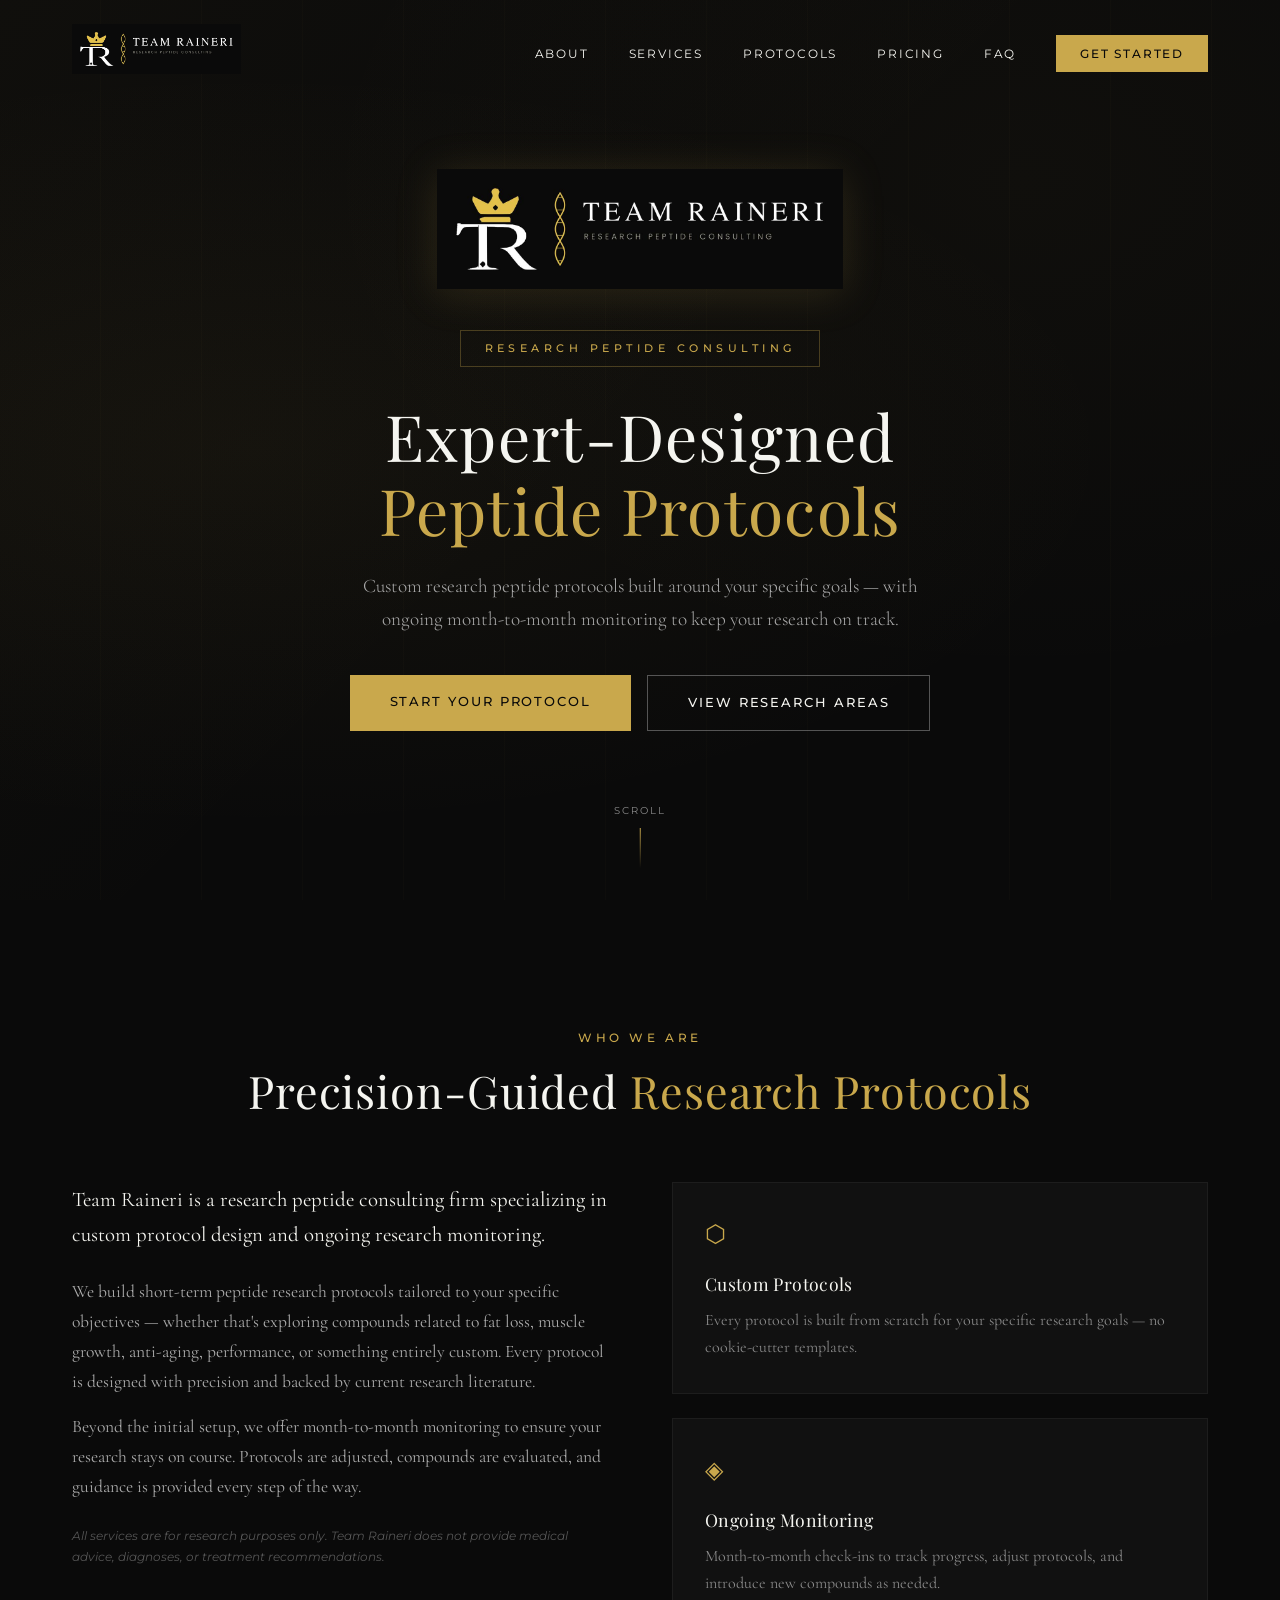
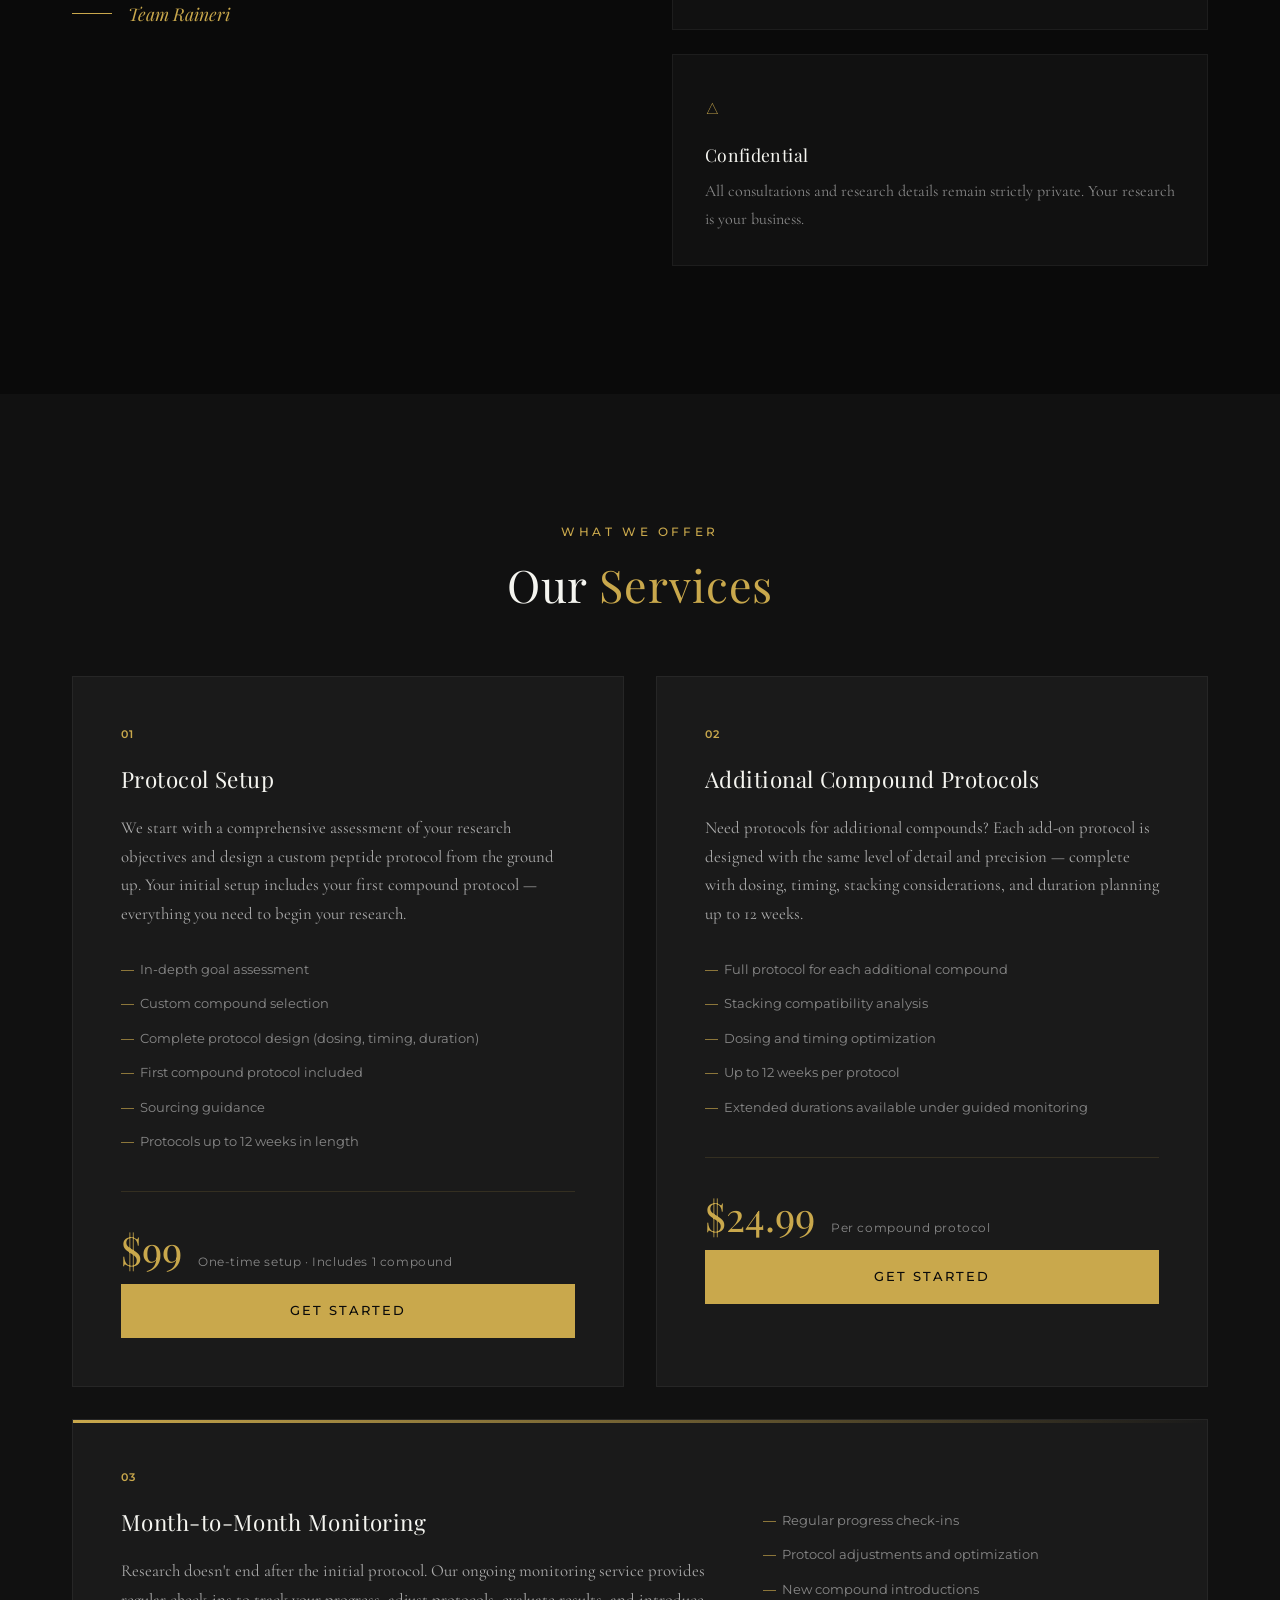
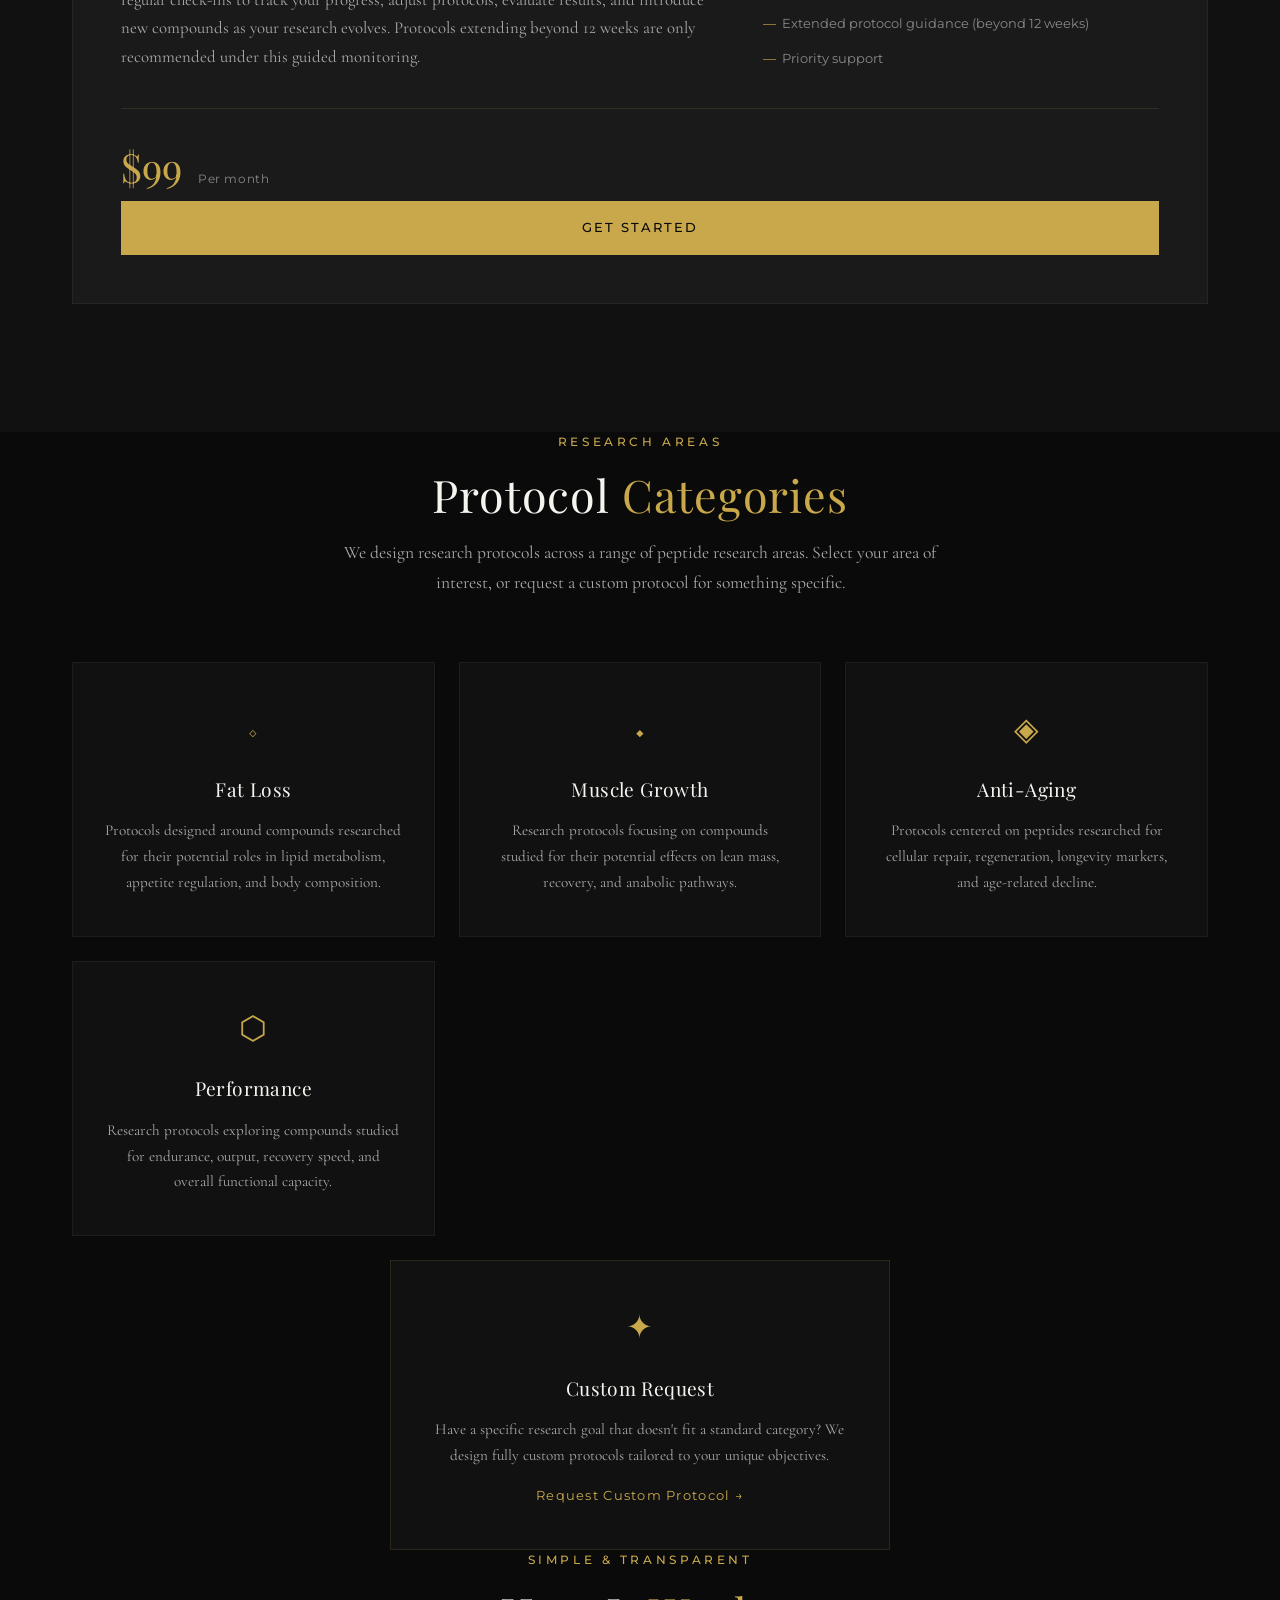
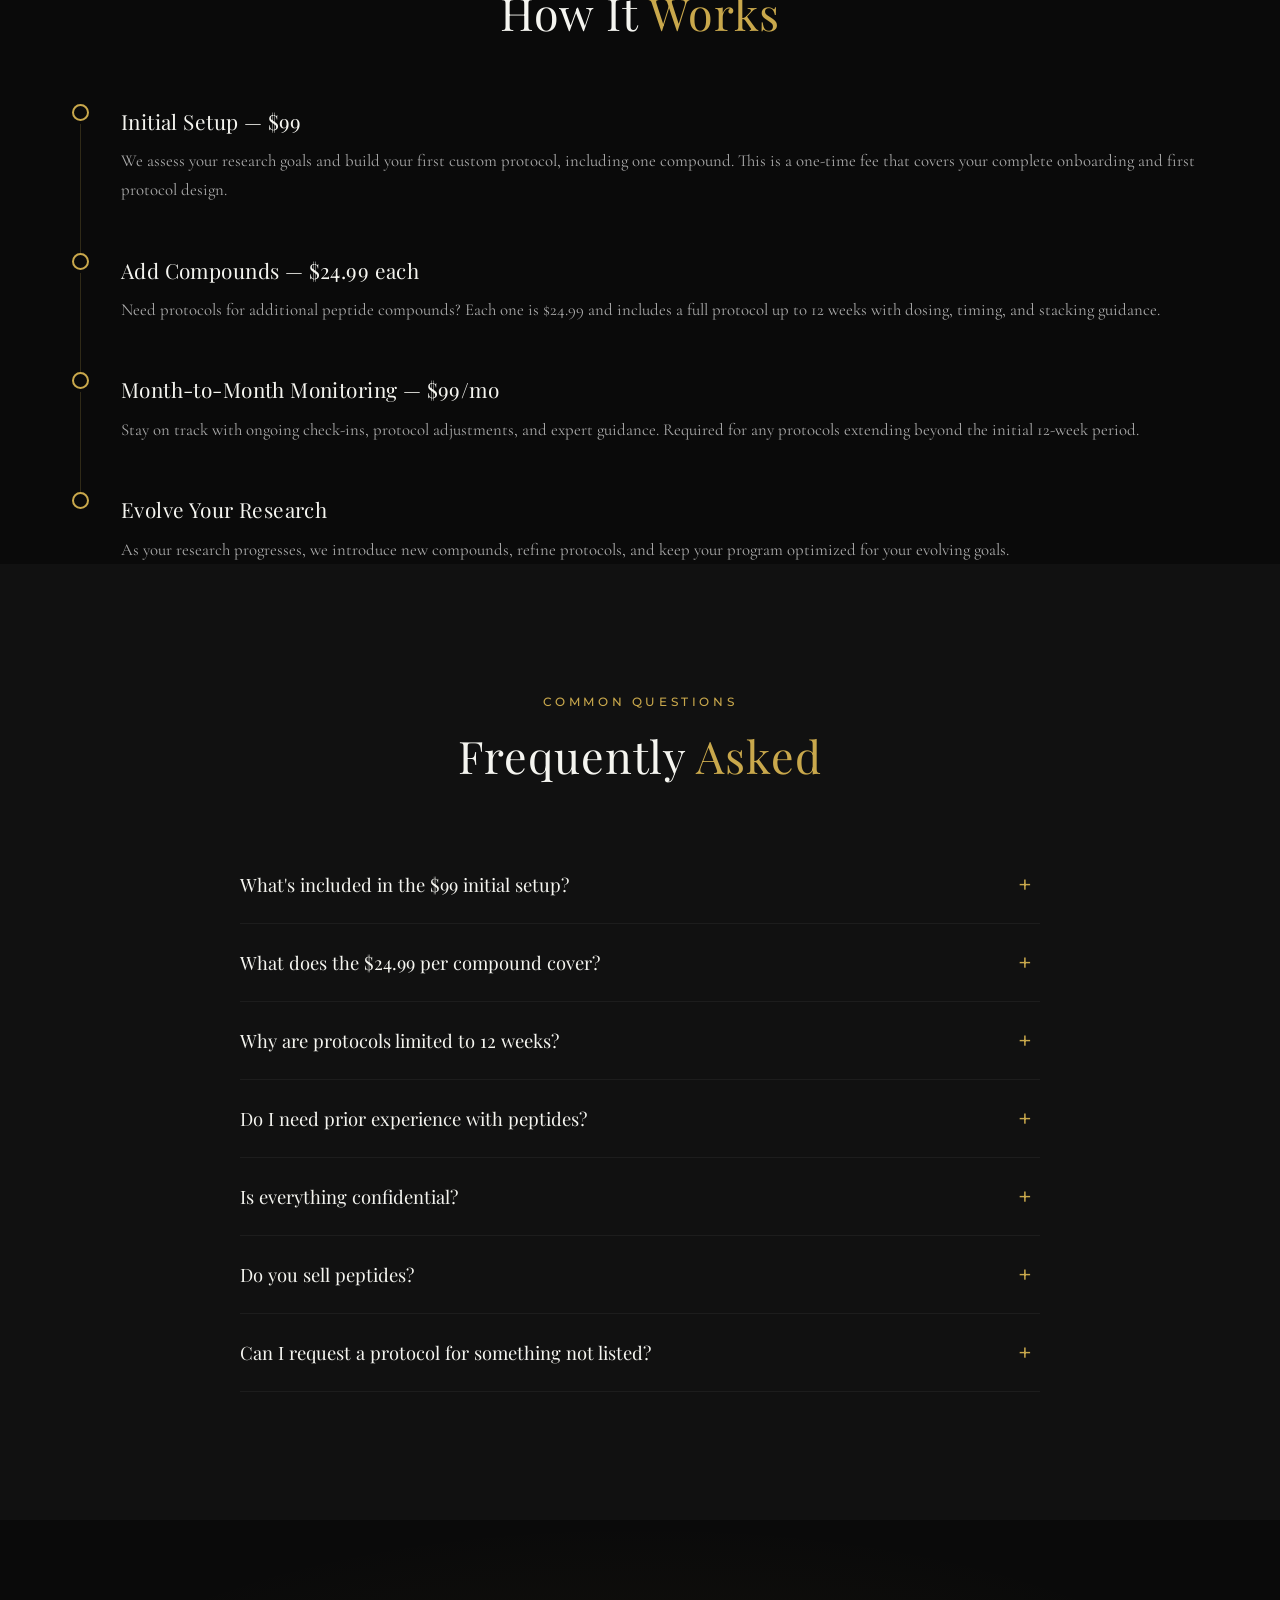
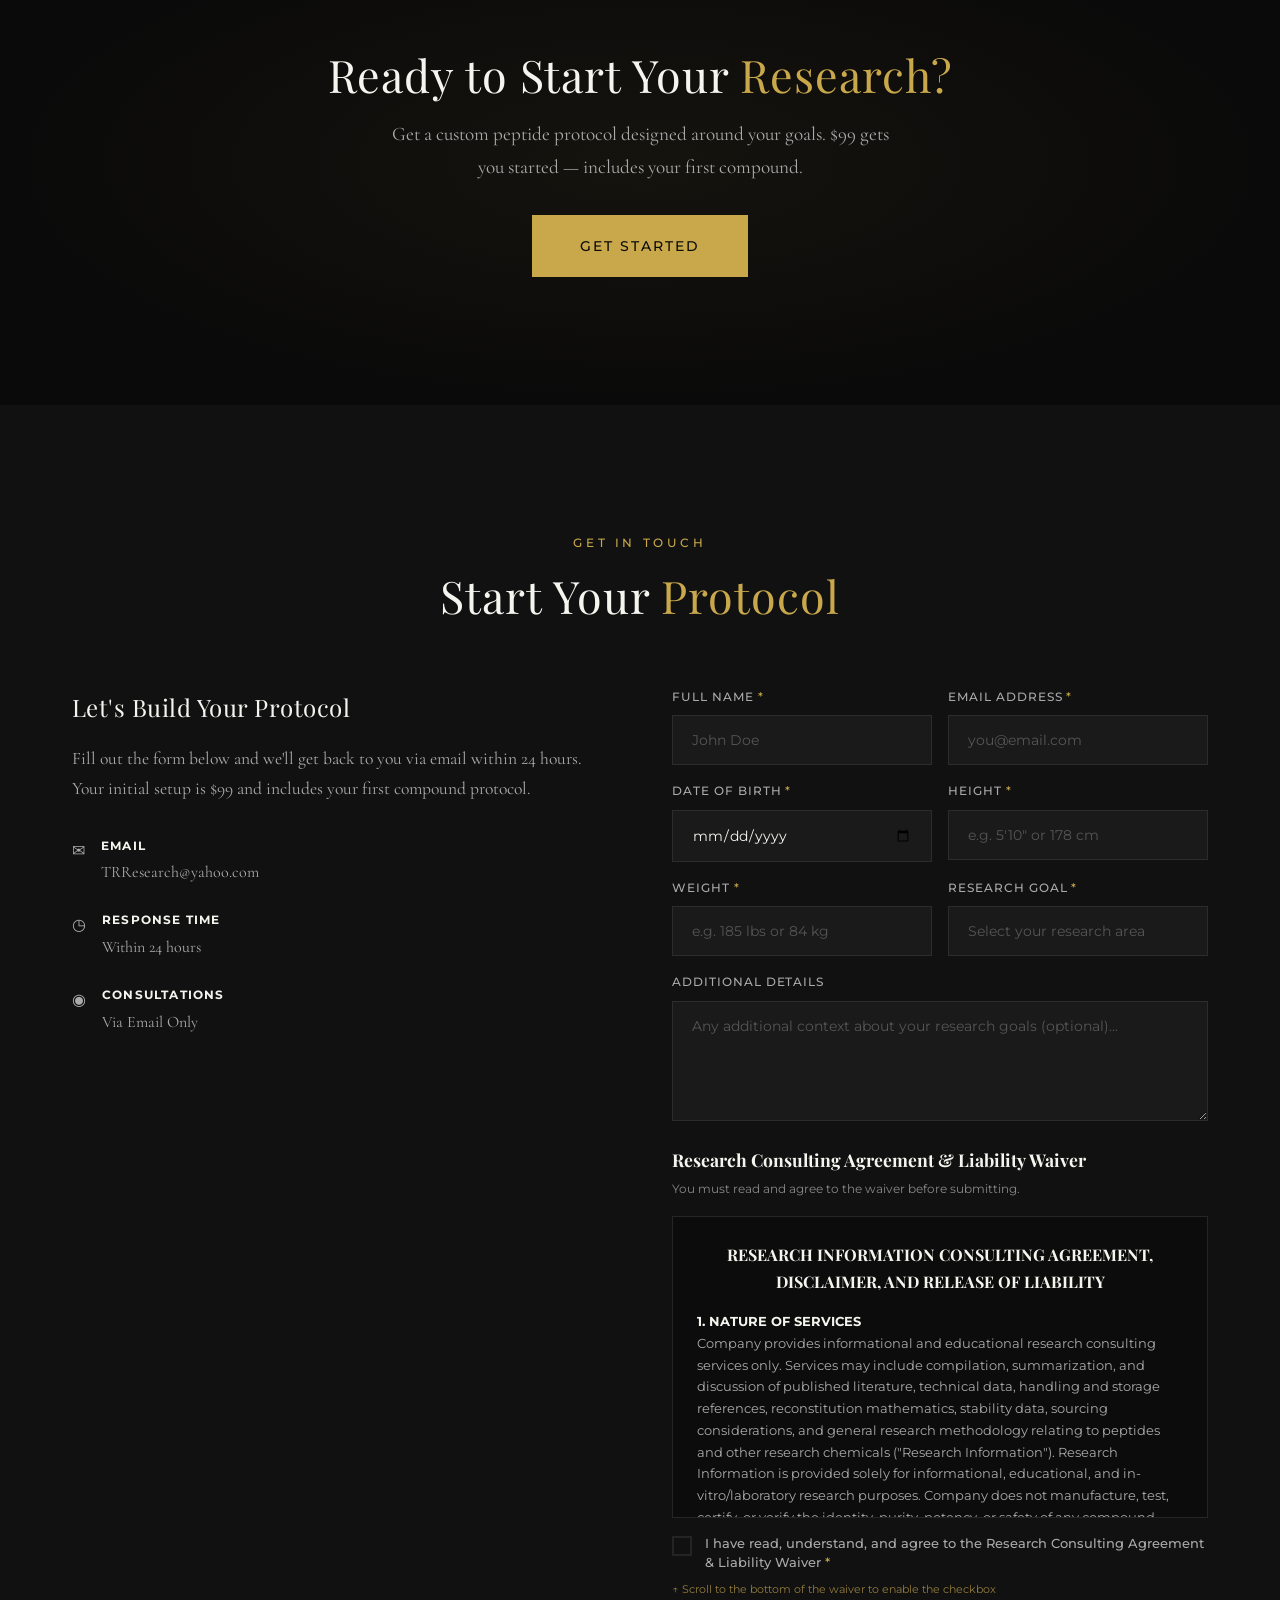
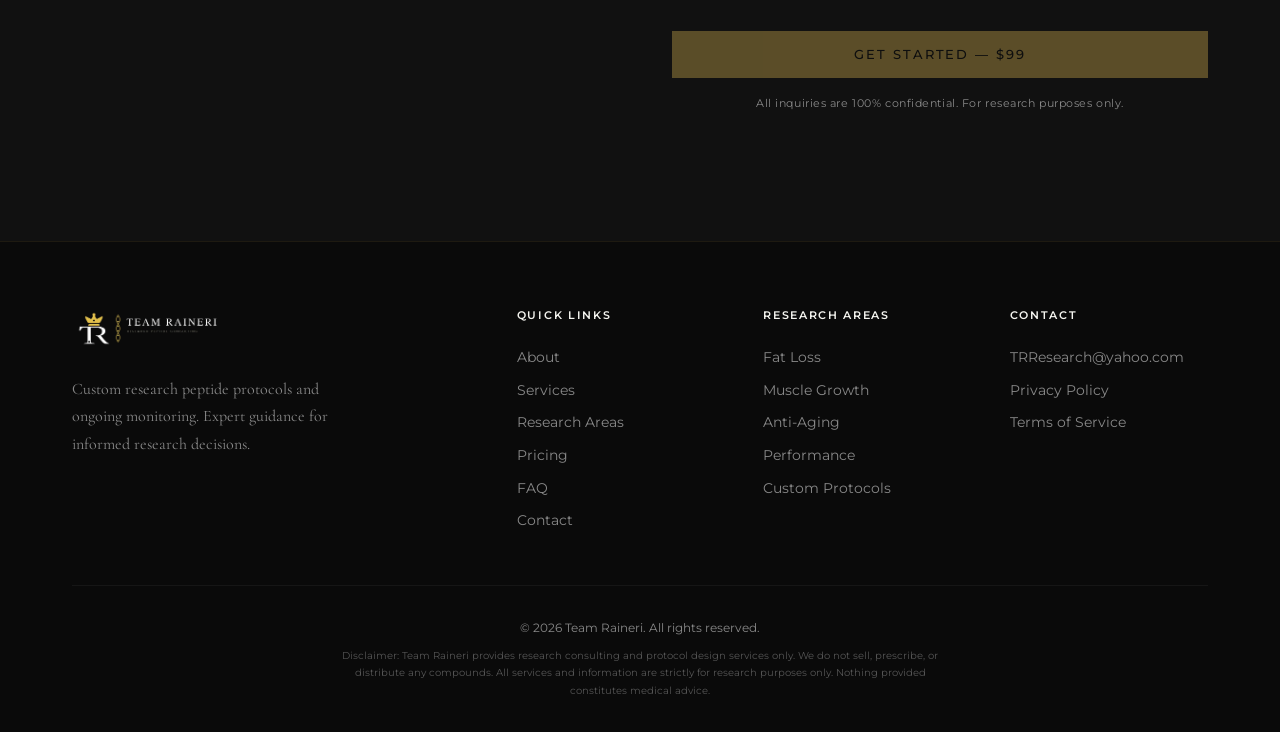
<file: index.html>
<!DOCTYPE html>
<html lang="en">
<head>
  <meta charset="UTF-8">
  <meta name="viewport" content="width=device-width, initial-scale=1.0">
  <title>Team Raineri | Research Peptide Consulting</title>
  <link rel="preconnect" href="https://fonts.googleapis.com">
  <link href="https://fonts.googleapis.com/css2?family=Playfair+Display:wght@400;500;600;700&family=Cormorant+Garamond:wght@300;400;500;600&family=Montserrat:wght@300;400;500;600&display=swap" rel="stylesheet">
  <link rel="stylesheet" href="style.css?v=7">
</head>
<body>
  <!-- Navigation -->
  <nav class="navbar" id="navbar">
    <div class="nav-container">
      <a href="#hero" class="nav-logo">
        <img src="img/logo.jpg" alt="Team Raineri Logo">
      </a>
      <button class="nav-toggle" id="navToggle" aria-label="Toggle menu">
        <span></span><span></span><span></span>
      </button>
      <ul class="nav-links" id="navLinks">
        <li><a href="#about">About</a></li>
        <li><a href="#services">Services</a></li>
        <li><a href="#protocols">Protocols</a></li>
        <li><a href="#pricing">Pricing</a></li>
        <li><a href="#faq">FAQ</a></li>
        <li><a href="#contact" class="nav-cta">Get Started</a></li>
      </ul>
    </div>
  </nav>

  <!-- Hero -->
  <section class="hero" id="hero">
    <div class="hero-overlay"></div>
    <div class="hero-content">
      <img src="img/logo.jpg" alt="Team Raineri" class="hero-logo">
      <div class="hero-badge">Research Peptide Consulting</div>
      <h1>Expert-Designed<br><span class="gold-text">Peptide Protocols</span></h1>
      <p class="hero-sub">Custom research peptide protocols built around your specific goals — with ongoing month-to-month monitoring to keep your research on track.</p>
      <div class="hero-buttons">
        <a href="#contact" class="btn btn-gold">Start Your Protocol</a>
        <a href="#protocols" class="btn btn-outline">View Research Areas</a>
      </div>
    </div>
    <div class="scroll-indicator">
      <span>Scroll</span>
      <div class="scroll-line"></div>
    </div>
  </section>

  <!-- About -->
  <section class="about" id="about">
    <div class="container">
      <div class="section-header">
        <span class="section-tag">Who We Are</span>
        <h2>Precision-Guided <span class="gold-text">Research Protocols</span></h2>
      </div>
      <div class="about-grid">
        <div class="about-text">
          <p class="lead">Team Raineri is a research peptide consulting firm specializing in custom protocol design and ongoing research monitoring.</p>
          <p>We build short-term peptide research protocols tailored to your specific objectives — whether that's exploring compounds related to fat loss, muscle growth, anti-aging, performance, or something entirely custom. Every protocol is designed with precision and backed by current research literature.</p>
          <p>Beyond the initial setup, we offer month-to-month monitoring to ensure your research stays on course. Protocols are adjusted, compounds are evaluated, and guidance is provided every step of the way.</p>
          <p class="disclaimer-inline">All services are for research purposes only. Team Raineri does not provide medical advice, diagnoses, or treatment recommendations.</p>
          <div class="about-signature">
            <div class="signature-line"></div>
            <span>Team Raineri</span>
          </div>
        </div>
        <div class="about-features">
          <div class="feature-card">
            <div class="feature-icon">⬡</div>
            <h3>Custom Protocols</h3>
            <p>Every protocol is built from scratch for your specific research goals — no cookie-cutter templates.</p>
          </div>
          <div class="feature-card">
            <div class="feature-icon">◈</div>
            <h3>Ongoing Monitoring</h3>
            <p>Month-to-month check-ins to track progress, adjust protocols, and introduce new compounds as needed.</p>
          </div>
          <div class="feature-card">
            <div class="feature-icon">△</div>
            <h3>Confidential</h3>
            <p>All consultations and research details remain strictly private. Your research is your business.</p>
          </div>
        </div>
      </div>
    </div>
  </section>

  <!-- Services -->
  <section class="services" id="services">
    <div class="container">
      <div class="section-header">
        <span class="section-tag">What We Offer</span>
        <h2>Our <span class="gold-text">Services</span></h2>
      </div>
      <div class="services-two-col">
        <div class="service-card-large">
          <div class="service-number">01</div>
          <h3>Protocol Setup</h3>
          <p>We start with a comprehensive assessment of your research objectives and design a custom peptide protocol from the ground up. Your initial setup includes your first compound protocol — everything you need to begin your research.</p>
          <ul class="service-list">
            <li>In-depth goal assessment</li>
            <li>Custom compound selection</li>
            <li>Complete protocol design (dosing, timing, duration)</li>
            <li>First compound protocol included</li>
            <li>Sourcing guidance</li>
            <li>Protocols up to 12 weeks in length</li>
          </ul>
          <div class="service-price">
            <span class="price">$99</span>
            <span class="price-note">One-time setup · Includes 1 compound</span>
          </div>
          <a href="#contact" class="btn btn-gold btn-full">Get Started</a>
        </div>
        <div class="service-card-large">
          <div class="service-number">02</div>
          <h3>Additional Compound Protocols</h3>
          <p>Need protocols for additional compounds? Each add-on protocol is designed with the same level of detail and precision — complete with dosing, timing, stacking considerations, and duration planning up to 12 weeks.</p>
          <ul class="service-list">
            <li>Full protocol for each additional compound</li>
            <li>Stacking compatibility analysis</li>
            <li>Dosing and timing optimization</li>
            <li>Up to 12 weeks per protocol</li>
            <li>Extended durations available under guided monitoring</li>
          </ul>
          <div class="service-price">
            <span class="price">$24.99</span>
            <span class="price-note">Per compound protocol</span>
          </div>
          <a href="#contact" class="btn btn-gold btn-full">Get Started</a>
        </div>
      </div>
      <div class="services-monitoring">
        <div class="service-card-wide">
          <div class="service-number">03</div>
          <div class="service-wide-content">
            <div>
              <h3>Month-to-Month Monitoring</h3>
              <p>Research doesn't end after the initial protocol. Our ongoing monitoring service provides regular check-ins to track your progress, adjust protocols, evaluate results, and introduce new compounds as your research evolves. Protocols extending beyond 12 weeks are only recommended under this guided monitoring.</p>
            </div>
            <ul class="service-list">
              <li>Regular progress check-ins</li>
              <li>Protocol adjustments and optimization</li>
              <li>New compound introductions</li>
              <li>Extended protocol guidance (beyond 12 weeks)</li>
              <li>Priority support</li>
            </ul>
          </div>
          <div class="service-price">
            <span class="price">$99</span>
            <span class="price-note">Per month</span>
          </div>
          <a href="#contact" class="btn btn-gold btn-full">Get Started</a>
        </div>
      </div>
    </div>
  </section>

  <!-- Protocol Areas -->
  <section class="protocols" id="protocols">
    <div class="container">
      <div class="section-header">
        <span class="section-tag">Research Areas</span>
        <h2>Protocol <span class="gold-text">Categories</span></h2>
        <p class="section-sub">We design research protocols across a range of peptide research areas. Select your area of interest, or request a custom protocol for something specific.</p>
      </div>
      <div class="protocol-grid">
        <div class="protocol-card">
          <div class="protocol-icon">◇</div>
          <h3>Fat Loss</h3>
          <p>Protocols designed around compounds researched for their potential roles in lipid metabolism, appetite regulation, and body composition.</p>
        </div>
        <div class="protocol-card">
          <div class="protocol-icon">◆</div>
          <h3>Muscle Growth</h3>
          <p>Research protocols focusing on compounds studied for their potential effects on lean mass, recovery, and anabolic pathways.</p>
        </div>
        <div class="protocol-card">
          <div class="protocol-icon">◈</div>
          <h3>Anti-Aging</h3>
          <p>Protocols centered on peptides researched for cellular repair, regeneration, longevity markers, and age-related decline.</p>
        </div>
        <div class="protocol-card">
          <div class="protocol-icon">⬡</div>
          <h3>Performance</h3>
          <p>Research protocols exploring compounds studied for endurance, output, recovery speed, and overall functional capacity.</p>
        </div>
        <div class="protocol-card protocol-card-custom">
          <div class="protocol-icon">✦</div>
          <h3>Custom Request</h3>
          <p>Have a specific research goal that doesn't fit a standard category? We design fully custom protocols tailored to your unique objectives.</p>
          <a href="#contact" class="protocol-link">Request Custom Protocol →</a>
        </div>
      </div>
    </div>
  </section>

  <!-- Pricing -->
  <section class="pricing" id="pricing">
    <div class="container">
      <div class="section-header">
        <span class="section-tag">Simple & Transparent</span>
        <h2>How It <span class="gold-text">Works</span></h2>
      </div>
      <div class="pricing-steps">
        <div class="step">
          <div class="step-line"></div>
          <div class="step-dot"></div>
          <div class="step-content">
            <h3>Initial Setup — $99</h3>
            <p>We assess your research goals and build your first custom protocol, including one compound. This is a one-time fee that covers your complete onboarding and first protocol design.</p>
          </div>
        </div>
        <div class="step">
          <div class="step-line"></div>
          <div class="step-dot"></div>
          <div class="step-content">
            <h3>Add Compounds — $24.99 each</h3>
            <p>Need protocols for additional peptide compounds? Each one is $24.99 and includes a full protocol up to 12 weeks with dosing, timing, and stacking guidance.</p>
          </div>
        </div>
        <div class="step">
          <div class="step-line"></div>
          <div class="step-dot"></div>
          <div class="step-content">
            <h3>Month-to-Month Monitoring — $99/mo</h3>
            <p>Stay on track with ongoing check-ins, protocol adjustments, and expert guidance. Required for any protocols extending beyond the initial 12-week period.</p>
          </div>
        </div>
        <div class="step">
          <div class="step-line"></div>
          <div class="step-dot"></div>
          <div class="step-content">
            <h3>Evolve Your Research</h3>
            <p>As your research progresses, we introduce new compounds, refine protocols, and keep your program optimized for your evolving goals.</p>
          </div>
        </div>
      </div>
    </div>
  </section>

  <!-- FAQ -->
  <section class="faq" id="faq">
    <div class="container">
      <div class="section-header">
        <span class="section-tag">Common Questions</span>
        <h2>Frequently <span class="gold-text">Asked</span></h2>
      </div>
      <div class="faq-list">
        <div class="faq-item">
          <button class="faq-question">
            <span>What's included in the $99 initial setup?</span>
            <span class="faq-icon">+</span>
          </button>
          <div class="faq-answer">
            <p>The initial setup includes a full assessment of your research goals, a custom-designed protocol, and your first compound protocol (up to 12 weeks). Think of it as your complete research foundation — built from scratch for your specific objectives.</p>
          </div>
        </div>
        <div class="faq-item">
          <button class="faq-question">
            <span>What does the $24.99 per compound cover?</span>
            <span class="faq-icon">+</span>
          </button>
          <div class="faq-answer">
            <p>Each additional compound protocol includes a complete research plan — compound selection, dosing, timing, duration (up to 12 weeks), and stacking considerations with your existing protocols. It's a full protocol, not just a recommendation.</p>
          </div>
        </div>
        <div class="faq-item">
          <button class="faq-question">
            <span>Why are protocols limited to 12 weeks?</span>
            <span class="faq-icon">+</span>
          </button>
          <div class="faq-answer">
            <p>Twelve weeks is the standard research window we recommend for most compounds. Protocols extending beyond 12 weeks are available but only under our ongoing monitoring service to ensure proper guidance throughout the extended research period.</p>
          </div>
        </div>
        <div class="faq-item">
          <button class="faq-question">
            <span>Do I need prior experience with peptides?</span>
            <span class="faq-icon">+</span>
          </button>
          <div class="faq-answer">
            <p>Not at all. We work with researchers at every experience level. Your protocol is tailored to your current knowledge and goals — whether you're just starting out or looking to optimize an existing research program.</p>
          </div>
        </div>
        <div class="faq-item">
          <button class="faq-question">
            <span>Is everything confidential?</span>
            <span class="faq-icon">+</span>
          </button>
          <div class="faq-answer">
            <p>Absolutely. All consultations, protocols, and research details are 100% confidential. We do not share, store, or disclose any client information.</p>
          </div>
        </div>
        <div class="faq-item">
          <button class="faq-question">
            <span>Do you sell peptides?</span>
            <span class="faq-icon">+</span>
          </button>
          <div class="faq-answer">
            <p>No. Team Raineri is strictly a consulting and protocol design service. We do not sell, distribute, or handle any compounds. We can provide guidance on sourcing from reputable research suppliers.</p>
          </div>
        </div>
        <div class="faq-item">
          <button class="faq-question">
            <span>Can I request a protocol for something not listed?</span>
            <span class="faq-icon">+</span>
          </button>
          <div class="faq-answer">
            <p>Yes. In addition to our standard research areas (fat loss, muscle growth, anti-aging, performance), we design fully custom protocols for any research objective. Just reach out with your goals and we'll build something tailored to your needs.</p>
          </div>
        </div>
      </div>
    </div>
  </section>

  <!-- CTA -->
  <section class="cta-section">
    <div class="container">
      <div class="cta-content">
        <h2>Ready to Start Your <span class="gold-text">Research?</span></h2>
        <p>Get a custom peptide protocol designed around your goals. $99 gets you started — includes your first compound.</p>
        <a href="#contact" class="btn btn-gold btn-large">Get Started</a>
      </div>
    </div>
  </section>

  <!-- Contact -->
  <section class="contact" id="contact">
    <div class="container">
      <div class="section-header">
        <span class="section-tag">Get In Touch</span>
        <h2>Start Your <span class="gold-text">Protocol</span></h2>
      </div>
      <div class="contact-grid">
        <div class="contact-info">
          <h3>Let's Build Your Protocol</h3>
          <p>Fill out the form below and we'll get back to you via email within 24 hours. Your initial setup is $99 and includes your first compound protocol.</p>
          <div class="contact-details">
            <div class="contact-item">
              <span class="contact-icon">✉</span>
              <div>
                <strong>Email</strong>
                <a href="mailto:TRResearch@yahoo.com">TRResearch@yahoo.com</a>
              </div>
            </div>
            <div class="contact-item">
              <span class="contact-icon">◷</span>
              <div>
                <strong>Response Time</strong>
                <span>Within 24 hours</span>
              </div>
            </div>
            <div class="contact-item">
              <span class="contact-icon">◉</span>
              <div>
                <strong>Consultations</strong>
                <span>Via Email Only</span>
              </div>
            </div>
          </div>
        </div>
        <form class="contact-form intake-form" id="contactForm">
          <!-- Form data saved to localStorage, submitted to Formspree only after Stripe payment succeeds -->
          <div class="form-group">
            <label for="f-name">Full Name <span class="req">*</span></label>
            <input type="text" id="f-name" name="name" placeholder="John Doe" required>
          </div>
          <div class="form-group">
            <label for="f-email">Email Address <span class="req">*</span></label>
            <input type="email" id="f-email" name="email" placeholder="you@email.com" required>
          </div>
          <div class="form-group">
            <label for="f-dob">Date of Birth <span class="req">*</span></label>
            <input type="date" id="f-dob" name="dob" required>
          </div>
          <div class="form-group">
            <label for="f-height">Height <span class="req">*</span></label>
            <input type="text" id="f-height" name="height" placeholder='e.g. 5&apos;10" or 178 cm' required>
          </div>
          <div class="form-group">
            <label for="f-weight">Weight <span class="req">*</span></label>
            <input type="text" id="f-weight" name="weight" placeholder="e.g. 185 lbs or 84 kg" required>
          </div>
          <div class="form-group">
            <label for="f-goal">Research Goal <span class="req">*</span></label>
            <select id="f-goal" name="goal" required>
              <option value="" disabled selected>Select your research area</option>
              <option value="fat-loss">Fat Loss</option>
              <option value="muscle-growth">Muscle Growth</option>
              <option value="anti-aging">Anti-Aging</option>
              <option value="performance">Performance</option>
              <option value="custom">Custom Request</option>
            </select>
          </div>
          <div class="form-group full">
            <label for="f-details">Additional Details</label>
            <textarea id="f-details" name="details" rows="3" placeholder="Any additional context about your research goals (optional)..."></textarea>
          </div>



          <!-- Waiver Section -->
          <div class="form-group full waiver-section">
            <div class="waiver-header">
              <h4>Research Consulting Agreement & Liability Waiver</h4>
              <p>You must read and agree to the waiver before submitting.</p>
            </div>
            <div class="waiver-box" id="waiverBox">
              <div class="waiver-scroll" id="waiverScroll">
                <h5>RESEARCH INFORMATION CONSULTING AGREEMENT, DISCLAIMER, AND RELEASE OF LIABILITY</h5>

                <p><strong>1. NATURE OF SERVICES</strong><br>
                Company provides informational and educational research consulting services only. Services may include compilation, summarization, and discussion of published literature, technical data, handling and storage references, reconstitution mathematics, stability data, sourcing considerations, and general research methodology relating to peptides and other research chemicals ("Research Information"). Research Information is provided solely for informational, educational, and in-vitro/laboratory research purposes. Company does not manufacture, test, certify, or verify the identity, purity, potency, or safety of any compound discussed.</p>

                <p><strong>2. NO MEDICAL, VETERINARY, OR PROFESSIONAL ADVICE</strong><br>
                Company and its personnel are not licensed physicians, nurse practitioners, physician assistants, pharmacists, dietitians, veterinarians, attorneys, or regulatory professionals. Nothing provided by Company constitutes medical, clinical, diagnostic, or treatment advice; a prescription, recommendation, dosing instruction, or protocol for use in humans or animals; veterinary advice; or legal, tax, or regulatory advice. No physician-patient, practitioner-client, or fiduciary relationship of any kind is created by this Agreement.</p>

                <p><strong>3. RESEARCH USE ONLY — PROHIBITED USES</strong><br>
                All Research Information is furnished strictly for laboratory and research use only. Compounds discussed are not approved by the U.S. Food and Drug Administration for human or veterinary use, are not drugs, dietary supplements, cosmetics, or food, and are not for human or animal consumption, ingestion, injection, inhalation, topical application, or any in-vivo administration whatsoever. Client will not use Research Information to administer, self-administer, prepare, or advise on the administration of any compound to any human or animal.</p>

                <p><strong>4. CLIENT QUALIFICATIONS AND REPRESENTATIONS</strong><br>
                Client represents and warrants that Client is at least 21 years of age, is a qualified researcher or possesses the education and training necessary to handle research chemicals safely and lawfully, will comply with all applicable laws and regulations, and will handle, store, and dispose of all materials in accordance with applicable safety requirements.</p>

                <p><strong>5. NO WARRANTIES</strong><br>
                Research Information is provided "as is" and "as available," without warranty of any kind, express or implied. Company expressly disclaims all warranties, including implied warranties of merchantability, fitness for a particular purpose, accuracy, completeness, or reliability.</p>

                <p><strong>6. ASSUMPTION OF RISK</strong><br>
                Client understands that research chemicals and peptides may be hazardous, unstable, uncharacterized, or of unknown toxicity. Client knowingly, voluntarily, and expressly assumes all such risks, whether known or unknown, foreseeable or unforeseeable.</p>

                <p><strong>7. RELEASE AND WAIVER OF LIABILITY</strong><br>
                To the fullest extent permitted by law, Client irrevocably releases, waives, discharges, and covenants not to sue Company and its owners, officers, members, employees, contractors, and affiliates from and against any and all claims, demands, actions, liabilities, damages, losses, costs, and expenses of any kind arising out of or relating to the Research Information provided, Client's use or reliance on Research Information, any research or activity conducted by Client, or any bodily injury, illness, death, property damage, or financial loss sustained by Client or any third party.</p>

                <p><strong>8. INDEMNIFICATION</strong><br>
                Client shall defend, indemnify, and hold harmless the Company from any third-party claims arising out of Client's breach of this Agreement, use of Research Information, or any research or activity conducted by Client.</p>

                <p><strong>9. LIMITATION OF LIABILITY</strong><br>
                In no event shall Company be liable for any indirect, incidental, special, consequential, exemplary, or punitive damages. Company's total aggregate liability shall not exceed the total fees actually paid by Client in the six (6) months preceding the claim, or $100.00, whichever is less.</p>

                <p><strong>10. CONFIDENTIALITY</strong><br>
                Research Information is provided for Client's own use only. Client shall not republish, resell, distribute, or share Research Information with any third party without Company's prior written consent.</p>

                <p><strong>11. NO GUARANTEE OF RESULTS</strong><br>
                Company makes no guarantee or representation as to any outcome or result from any research undertaken by Client.</p>

                <p><strong>12. ELECTRONIC ACCEPTANCE</strong><br>
                Client agrees that checkbox acceptance constitutes a legally binding signature under the E-SIGN Act and applicable state law.</p>

                <p><strong>ACKNOWLEDGMENT:</strong> I have read this Agreement in full. I understand that it is a contract and that I am giving up substantial legal rights, including the right to sue. I understand that all information provided is for research and educational purposes only, is not medical advice, and is not intended for human or animal use. I agree that all research I conduct is my sole responsibility and that Company bears no liability for it.</p>
              </div>
            </div>
            <label class="waiver-checkbox" id="waiverLabel">
              <input type="checkbox" id="waiverAgree" name="waiver" required disabled>
              <span class="checkmark"></span>
              <span class="waiver-agree-text">I have read, understand, and agree to the Research Consulting Agreement & Liability Waiver <span class="req">*</span></span>
            </label>
            <p class="waiver-hint" id="waiverHint">↑ Scroll to the bottom of the waiver to enable the checkbox</p>
          </div>

          <button type="submit" class="btn btn-gold btn-full" id="submitBtn" disabled>Get Started — $99</button>
          <p class="form-note">All inquiries are 100% confidential. For research purposes only.</p>
        </form>
      </div>
    </div>
  </section>

  <!-- Footer -->
  <footer class="footer">
    <div class="container">
      <div class="footer-grid">
        <div class="footer-brand">
          <img src="img/logo.jpg" alt="Team Raineri" class="footer-logo">
          <p>Custom research peptide protocols and ongoing monitoring. Expert guidance for informed research decisions.</p>
        </div>
        <div class="footer-links">
          <h4>Quick Links</h4>
          <a href="#about">About</a>
          <a href="#services">Services</a>
          <a href="#protocols">Research Areas</a>
          <a href="#pricing">Pricing</a>
          <a href="#faq">FAQ</a>
          <a href="#contact">Contact</a>
        </div>
        <div class="footer-links">
          <h4>Research Areas</h4>
          <a href="#protocols">Fat Loss</a>
          <a href="#protocols">Muscle Growth</a>
          <a href="#protocols">Anti-Aging</a>
          <a href="#protocols">Performance</a>
          <a href="#protocols">Custom Protocols</a>
        </div>
        <div class="footer-links">
          <h4>Contact</h4>
          <a href="mailto:TRResearch@yahoo.com">TRResearch@yahoo.com</a>
          <a href="#">Privacy Policy</a>
          <a href="#">Terms of Service</a>
        </div>
      </div>
      <div class="footer-bottom">
        <p>&copy; 2026 Team Raineri. All rights reserved.</p>
        <p class="disclaimer">Disclaimer: Team Raineri provides research consulting and protocol design services only. We do not sell, prescribe, or distribute any compounds. All services and information are strictly for research purposes only. Nothing provided constitutes medical advice.</p>
      </div>
    </div>
  </footer>

  <script src="script.js?v=7"></script>
</body>
</html>
</file>
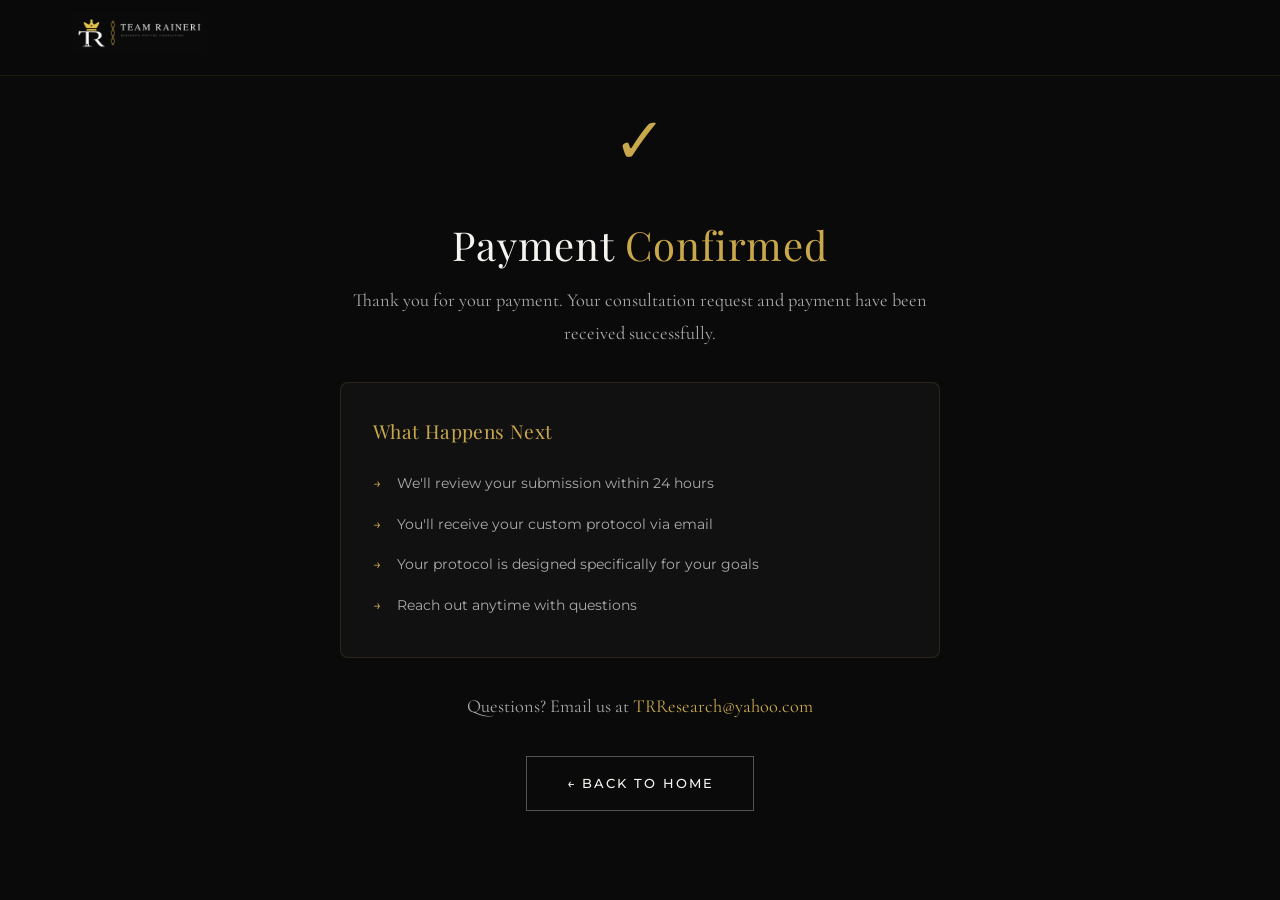
<file: thankyou.html>
<!DOCTYPE html>
<html lang="en">
<head>
  <meta charset="UTF-8">
  <meta name="viewport" content="width=device-width, initial-scale=1.0">
  <title>Payment Confirmed | Team Raineri</title>
  <link rel="preconnect" href="https://fonts.googleapis.com">
  <link href="https://fonts.googleapis.com/css2?family=Playfair+Display:wght@400;500;600;700&family=Cormorant+Garamond:wght@300;400;500;600&family=Montserrat:wght@300;400;500;600&display=swap" rel="stylesheet">
  <link rel="stylesheet" href="style.css?v=5">
  <style>
    .thankyou {
      min-height: 100vh;
      display: flex;
      align-items: center;
      justify-content: center;
      text-align: center;
      padding: 2rem;
    }
    .thankyou-content {
      max-width: 600px;
    }
    .thankyou-icon {
      font-size: 4rem;
      margin-bottom: 1.5rem;
      color: var(--gold);
    }
    .thankyou h1 {
      font-family: var(--font-display);
      font-size: 2.5rem;
      margin-bottom: 1rem;
    }
    .thankyou p {
      color: var(--gray-light);
      font-size: 1.15rem;
      margin-bottom: 1rem;
      line-height: 1.8;
    }
    .thankyou .steps {
      text-align: left;
      background: var(--dark);
      padding: 2rem;
      margin: 2rem 0;
      border: 1px solid rgba(201, 168, 76, 0.15);
      border-radius: 8px;
    }
    .thankyou .steps h3 {
      font-family: var(--font-display);
      font-size: 1.2rem;
      margin-bottom: 1rem;
      color: var(--gold);
    }
    .thankyou .steps li {
      font-family: var(--font-sans);
      font-size: 0.9rem;
      color: var(--gray-light);
      padding: 0.5rem 0;
      padding-left: 1.5rem;
      position: relative;
      list-style: none;
    }
    .thankyou .steps li::before {
      content: '→';
      position: absolute;
      left: 0;
      color: var(--gold);
    }
    .order-summary {
      text-align: left;
      background: rgba(201, 168, 76, 0.05);
      border: 1px solid rgba(201, 168, 76, 0.2);
      border-radius: 8px;
      padding: 1.5rem;
      margin: 1.5rem 0;
      font-family: var(--font-sans);
      font-size: 0.85rem;
      color: var(--gray-light);
      display: none;
    }
    .order-summary strong {
      color: var(--white);
    }
    .order-summary .order-row {
      display: flex;
      justify-content: space-between;
      padding: 0.35rem 0;
    }
  </style>
</head>
<body>
  <nav class="navbar scrolled">
    <div class="nav-container">
      <a href="/" class="nav-logo">
        <img src="img/logo.jpg" alt="Team Raineri Logo">
      </a>
    </div>
  </nav>

  <section class="thankyou">
    <div class="thankyou-content">
      <div class="thankyou-icon">✓</div>
      <h1>Payment <span class="gold-text">Confirmed</span></h1>
      <p>Thank you for your payment. Your consultation request and payment have been received successfully.</p>

      <div class="order-summary" id="orderSummary">
        <div class="order-row"><strong>Name:</strong> <span id="sumName"></span></div>
        <div class="order-row"><strong>Email:</strong> <span id="sumEmail"></span></div>
        <div class="order-row"><strong>Services:</strong> <span id="sumServices"></span></div>
      </div>
      
      <div class="steps">
        <h3>What Happens Next</h3>
        <ul>
          <li>We'll review your submission within 24 hours</li>
          <li>You'll receive your custom protocol via email</li>
          <li>Your protocol is designed specifically for your goals</li>
          <li>Reach out anytime with questions</li>
        </ul>
      </div>

      <p>Questions? Email us at <a href="mailto:TRResearch@yahoo.com" style="color: var(--gold); text-decoration: none;">TRResearch@yahoo.com</a></p>
      
      <a href="/" class="btn btn-outline" style="margin-top: 1rem;">← Back to Home</a>
    </div>
  </section>

  <script>
    // After successful payment, submit the saved form data to Formspree
    (function() {
      const params = new URLSearchParams(window.location.search);
      if (params.get('payment') !== 'success') return;

      const saved = localStorage.getItem('tr_pending_form');
      if (!saved) return;

      const data = JSON.parse(saved);

      // Show order summary
      const summary = document.getElementById('orderSummary');
      document.getElementById('sumName').textContent = data.name || '';
      document.getElementById('sumEmail').textContent = data.email || '';
      document.getElementById('sumServices').textContent = data.services_selected || '';
      summary.style.display = 'block';

      // Submit to Formspree
      const formData = new FormData();
      formData.append('name', data.name);
      formData.append('email', data.email);
      formData.append('dob', data.dob);
      formData.append('height', data.height);
      formData.append('weight', data.weight);
      formData.append('goal', data.goal);
      formData.append('details', data.details || '');
      formData.append('services_selected', data.services_selected);
      formData.append('addon_quantity', data.addon_quantity || '0');
      formData.append('payment_status', 'PAID');
      formData.append('_subject', 'New PAID Protocol Request - ' + data.name);

      fetch('https://formspree.io/f/mwlezvnk', {
        method: 'POST',
        body: formData,
        headers: { 'Accept': 'application/json' }
      })
      .then(resp => {
        if (resp.ok) {
          localStorage.removeItem('tr_pending_form');
          console.log('Form data submitted to Formspree after payment.');
        } else {
          console.error('Formspree submission failed.');
        }
      })
      .catch(err => console.error('Formspree error:', err));
    })();
  </script>
</body>
</html>
</file>
<file: style.css>
/* ===== TEAM RAINERI - Research Peptide Consulting ===== */
/* Black + Gold Premium Aesthetic */

:root {
  --black: #0A0A0A;
  --dark: #111111;
  --dark-2: #1A1A1A;
  --dark-3: #222222;
  --gold: #C9A84C;
  --gold-light: #D4B85A;
  --gold-dark: #A88B3D;
  --white: #F5F5F0;
  --gray: #888888;
  --gray-light: #AAAAAA;
  --gray-dark: #555555;
  --font-display: 'Playfair Display', 'Georgia', serif;
  --font-body: 'Cormorant Garamond', 'Georgia', serif;
  --font-sans: 'Montserrat', 'Helvetica Neue', sans-serif;
}

* { margin: 0; padding: 0; box-sizing: border-box; }

html {
  scroll-behavior: smooth;
  font-size: 16px;
}

body {
  font-family: var(--font-body);
  background: var(--black);
  color: var(--white);
  line-height: 1.7;
  overflow-x: hidden;
}

.container {
  max-width: 1200px;
  margin: 0 auto;
  padding: 0 2rem;
}

/* ===== TYPOGRAPHY ===== */

h1, h2, h3 {
  font-family: var(--font-display);
  font-weight: 400;
  letter-spacing: 0.02em;
}

h1 { font-size: clamp(2.5rem, 5vw, 4rem); line-height: 1.15; }
h2 { font-size: clamp(2rem, 3.5vw, 3rem); line-height: 1.2; }
h3 { font-size: 1.4rem; }

.gold-text { color: var(--gold); }

.section-header {
  text-align: center;
  margin-bottom: 4rem;
}

.section-tag {
  font-family: var(--font-sans);
  font-size: 0.75rem;
  font-weight: 500;
  text-transform: uppercase;
  letter-spacing: 0.3em;
  color: var(--gold);
  display: block;
  margin-bottom: 1rem;
}

/* ===== BUTTONS ===== */

.btn {
  display: inline-block;
  font-family: var(--font-sans);
  font-size: 0.8rem;
  font-weight: 500;
  letter-spacing: 0.15em;
  text-transform: uppercase;
  text-decoration: none;
  padding: 1rem 2.5rem;
  border: none;
  cursor: pointer;
  transition: all 0.4s ease;
}

.btn-gold {
  background: var(--gold);
  color: var(--black);
}
.btn-gold:hover {
  background: var(--gold-light);
  transform: translateY(-2px);
  box-shadow: 0 8px 30px rgba(201, 168, 76, 0.3);
}

.btn-outline {
  background: transparent;
  color: var(--white);
  border: 1px solid rgba(255,255,255,0.3);
}
.btn-outline:hover {
  border-color: var(--gold);
  color: var(--gold);
}

.btn-large { padding: 1.2rem 3rem; font-size: 0.85rem; }
.btn-full { width: 100%; text-align: center; }

/* ===== NAVBAR ===== */

.navbar {
  position: fixed;
  top: 0;
  left: 0;
  right: 0;
  z-index: 1000;
  padding: 1.5rem 0;
  transition: all 0.4s ease;
}

.navbar.scrolled {
  background: rgba(10, 10, 10, 0.95);
  backdrop-filter: blur(20px);
  padding: 0.8rem 0;
  border-bottom: 1px solid rgba(201, 168, 76, 0.1);
}

.nav-container {
  max-width: 1200px;
  margin: 0 auto;
  padding: 0 2rem;
  display: flex;
  align-items: center;
  justify-content: space-between;
}

.nav-logo img {
  height: 50px;
  transition: height 0.4s ease;
}

.navbar.scrolled .nav-logo img {
  height: 40px;
}

.nav-links {
  display: flex;
  list-style: none;
  align-items: center;
  gap: 2.5rem;
}

.nav-links a {
  font-family: var(--font-sans);
  font-size: 0.75rem;
  font-weight: 400;
  letter-spacing: 0.15em;
  text-transform: uppercase;
  color: var(--white);
  text-decoration: none;
  transition: color 0.3s ease;
  position: relative;
}

.nav-links a::after {
  content: '';
  position: absolute;
  bottom: -4px;
  left: 0;
  width: 0;
  height: 1px;
  background: var(--gold);
  transition: width 0.3s ease;
}

.nav-links a:hover { color: var(--gold); }
.nav-links a:hover::after { width: 100%; }

.nav-cta {
  background: var(--gold) !important;
  color: var(--black) !important;
  padding: 0.7rem 1.5rem !important;
  font-weight: 500 !important;
}
.nav-cta::after { display: none !important; }
.nav-cta:hover {
  background: var(--gold-light) !important;
  color: var(--black) !important;
}

.nav-toggle {
  display: none;
  flex-direction: column;
  gap: 5px;
  background: none;
  border: none;
  cursor: pointer;
  padding: 5px;
}

.nav-toggle span {
  width: 24px;
  height: 1.5px;
  background: var(--white);
  transition: all 0.3s ease;
}

/* ===== HERO ===== */

.hero {
  min-height: 100vh;
  display: flex;
  align-items: center;
  justify-content: center;
  position: relative;
  background: var(--black);
  overflow: hidden;
}

.hero::before {
  content: '';
  position: absolute;
  top: 0;
  left: 0;
  right: 0;
  bottom: 0;
  background:
    radial-gradient(ellipse at 20% 50%, rgba(201, 168, 76, 0.05) 0%, transparent 60%),
    radial-gradient(ellipse at 80% 20%, rgba(201, 168, 76, 0.03) 0%, transparent 50%);
}

.hero-overlay {
  position: absolute;
  top: 0;
  left: 0;
  right: 0;
  bottom: 0;
  background: 
    linear-gradient(135deg, rgba(201, 168, 76, 0.03) 0%, transparent 50%),
    repeating-linear-gradient(90deg, transparent, transparent 100px, rgba(201, 168, 76, 0.02) 100px, rgba(201, 168, 76, 0.02) 101px);
}

.hero-content {
  position: relative;
  text-align: center;
  max-width: 800px;
  padding: 0 2rem;
}

.hero-logo {
  height: 120px;
  margin-bottom: 2rem;
  filter: drop-shadow(0 4px 20px rgba(201, 168, 76, 0.15));
}

.hero-badge {
  font-family: var(--font-sans);
  font-size: 0.7rem;
  font-weight: 500;
  letter-spacing: 0.4em;
  text-transform: uppercase;
  color: var(--gold);
  margin-bottom: 2rem;
  display: inline-block;
  padding: 0.5rem 1.5rem;
  border: 1px solid rgba(201, 168, 76, 0.3);
}

.hero-sub {
  font-size: 1.2rem;
  color: var(--gray-light);
  max-width: 600px;
  margin: 1.5rem auto 2.5rem;
  font-weight: 300;
}

.hero-buttons {
  display: flex;
  gap: 1rem;
  justify-content: center;
  flex-wrap: wrap;
}

.scroll-indicator {
  position: absolute;
  bottom: 2rem;
  left: 50%;
  transform: translateX(-50%);
  display: flex;
  flex-direction: column;
  align-items: center;
  gap: 0.5rem;
}

.scroll-indicator span {
  font-family: var(--font-sans);
  font-size: 0.65rem;
  letter-spacing: 0.2em;
  text-transform: uppercase;
  color: var(--gray);
}

.scroll-line {
  width: 1px;
  height: 40px;
  background: linear-gradient(to bottom, var(--gold), transparent);
  animation: scrollPulse 2s ease-in-out infinite;
}

@keyframes scrollPulse {
  0%, 100% { opacity: 1; transform: scaleY(1); }
  50% { opacity: 0.5; transform: scaleY(0.6); }
}

/* ===== STATS BAR ===== */

.stats-bar {
  background: var(--dark);
  border-top: 1px solid rgba(201, 168, 76, 0.15);
  border-bottom: 1px solid rgba(201, 168, 76, 0.15);
  padding: 3rem 0;
}

.stats-grid {
  display: flex;
  align-items: center;
  justify-content: center;
  gap: 3rem;
}

.stat {
  text-align: center;
}

.stat-number {
  font-family: var(--font-display);
  font-size: 2.5rem;
  color: var(--gold);
  display: block;
  line-height: 1;
}

.stat-label {
  font-family: var(--font-sans);
  font-size: 0.7rem;
  letter-spacing: 0.15em;
  text-transform: uppercase;
  color: var(--gray);
  margin-top: 0.5rem;
  display: block;
}

.stat-divider {
  width: 1px;
  height: 40px;
  background: rgba(201, 168, 76, 0.2);
}

/* ===== ABOUT ===== */

.about {
  padding: 8rem 0;
  background: var(--black);
}

.about-grid {
  display: grid;
  grid-template-columns: 1fr 1fr;
  gap: 4rem;
  align-items: start;
}

.about-text .lead {
  font-size: 1.3rem;
  color: var(--white);
  margin-bottom: 1.5rem;
  font-weight: 400;
}

.about-text p {
  color: var(--gray-light);
  margin-bottom: 1rem;
  font-size: 1.1rem;
}

.about-signature {
  margin-top: 2rem;
  display: flex;
  align-items: center;
  gap: 1rem;
}

.signature-line {
  width: 40px;
  height: 1px;
  background: var(--gold);
}

.about-signature span {
  font-family: var(--font-display);
  font-size: 1.1rem;
  color: var(--gold);
  font-style: italic;
}

.about-features {
  display: flex;
  flex-direction: column;
  gap: 1.5rem;
}

.feature-card {
  background: var(--dark);
  padding: 2rem;
  border: 1px solid rgba(255,255,255,0.05);
  transition: all 0.4s ease;
}

.feature-card:hover {
  border-color: rgba(201, 168, 76, 0.2);
  transform: translateX(5px);
}

.feature-icon {
  font-size: 1.5rem;
  color: var(--gold);
  margin-bottom: 0.8rem;
}

.feature-card h3 {
  font-size: 1.1rem;
  margin-bottom: 0.5rem;
}

.feature-card p {
  color: var(--gray);
  font-size: 1rem;
}

/* ===== SERVICES ===== */

.services {
  padding: 8rem 0;
  background: var(--dark);
}

.services-grid {
  display: grid;
  grid-template-columns: repeat(2, 1fr);
  gap: 2rem;
}

.service-card {
  background: var(--dark-2);
  padding: 3rem;
  border: 1px solid rgba(255,255,255,0.05);
  transition: all 0.4s ease;
  position: relative;
  overflow: hidden;
}

.service-card::before {
  content: '';
  position: absolute;
  top: 0;
  left: 0;
  width: 3px;
  height: 0;
  background: var(--gold);
  transition: height 0.4s ease;
}

.service-card:hover::before { height: 100%; }

.service-card:hover {
  border-color: rgba(201, 168, 76, 0.15);
  transform: translateY(-3px);
}

.service-number {
  font-family: var(--font-sans);
  font-size: 0.7rem;
  font-weight: 600;
  letter-spacing: 0.1em;
  color: var(--gold);
  margin-bottom: 1rem;
}

.service-card h3 {
  font-size: 1.4rem;
  margin-bottom: 1rem;
}

.service-card p {
  color: var(--gray-light);
  font-size: 1.05rem;
  margin-bottom: 1.5rem;
}

.service-list {
  list-style: none;
}

.service-list li {
  font-family: var(--font-sans);
  font-size: 0.8rem;
  color: var(--gray);
  padding: 0.4rem 0;
  padding-left: 1.2rem;
  position: relative;
}

.service-list li::before {
  content: '—';
  position: absolute;
  left: 0;
  color: var(--gold);
}

/* ===== APPROACH ===== */

.approach {
  padding: 8rem 0;
  background: var(--black);
}

.approach-steps {
  max-width: 700px;
  margin: 0 auto;
  position: relative;
}

.step {
  display: flex;
  gap: 2rem;
  padding-bottom: 3rem;
  position: relative;
}

.step:last-child { padding-bottom: 0; }

.step-line {
  position: absolute;
  left: 8px;
  top: 20px;
  bottom: 0;
  width: 1px;
  background: rgba(201, 168, 76, 0.2);
}

.step:last-child .step-line { display: none; }

.step-dot {
  width: 17px;
  height: 17px;
  min-width: 17px;
  border: 2px solid var(--gold);
  border-radius: 50%;
  position: relative;
  z-index: 1;
  background: var(--black);
}

.step-content h3 {
  font-size: 1.3rem;
  margin-bottom: 0.5rem;
}

.step-content p {
  color: var(--gray-light);
  font-size: 1.05rem;
}

/* ===== FAQ ===== */

.faq {
  padding: 8rem 0;
  background: var(--dark);
}

.faq-list {
  max-width: 800px;
  margin: 0 auto;
}

.faq-item {
  border-bottom: 1px solid rgba(255,255,255,0.05);
}

.faq-question {
  width: 100%;
  display: flex;
  align-items: center;
  justify-content: space-between;
  padding: 1.5rem 0;
  background: none;
  border: none;
  color: var(--white);
  font-family: var(--font-display);
  font-size: 1.15rem;
  cursor: pointer;
  text-align: left;
  transition: color 0.3s ease;
}

.faq-question:hover { color: var(--gold); }

.faq-icon {
  font-family: var(--font-sans);
  font-size: 1.5rem;
  color: var(--gold);
  transition: transform 0.3s ease;
  min-width: 30px;
  text-align: center;
}

.faq-item.active .faq-icon {
  transform: rotate(45deg);
}

.faq-answer {
  max-height: 0;
  overflow: hidden;
  transition: max-height 0.4s ease, padding 0.4s ease;
}

.faq-item.active .faq-answer {
  max-height: 300px;
  padding-bottom: 1.5rem;
}

.faq-answer p {
  color: var(--gray-light);
  font-size: 1.05rem;
  line-height: 1.8;
}

/* ===== CTA SECTION ===== */

.cta-section {
  padding: 8rem 0;
  background: var(--black);
  text-align: center;
  position: relative;
}

.cta-section::before {
  content: '';
  position: absolute;
  top: 0;
  left: 0;
  right: 0;
  bottom: 0;
  background: radial-gradient(ellipse at center, rgba(201, 168, 76, 0.06) 0%, transparent 70%);
}

.cta-content {
  position: relative;
}

.cta-content h2 {
  margin-bottom: 1rem;
}

.cta-content p {
  color: var(--gray-light);
  font-size: 1.2rem;
  margin-bottom: 2rem;
  max-width: 500px;
  margin-left: auto;
  margin-right: auto;
}

/* ===== CONTACT ===== */

.contact {
  padding: 8rem 0;
  background: var(--dark);
}

.contact-grid {
  display: grid;
  grid-template-columns: 1fr 1fr;
  gap: 4rem;
}

.contact-info h3 {
  font-size: 1.5rem;
  margin-bottom: 1rem;
}

.contact-info > p {
  color: var(--gray-light);
  font-size: 1.1rem;
  margin-bottom: 2rem;
}

.contact-details {
  display: flex;
  flex-direction: column;
  gap: 1.5rem;
}

.contact-item {
  display: flex;
  align-items: start;
  gap: 1rem;
}

.contact-icon {
  font-size: 1.2rem;
  color: var(--gold);
  margin-top: 2px;
}

.contact-item strong {
  font-family: var(--font-sans);
  font-size: 0.75rem;
  letter-spacing: 0.1em;
  text-transform: uppercase;
  display: block;
  margin-bottom: 0.2rem;
}

.contact-item a,
.contact-item span {
  color: var(--gray-light);
  text-decoration: none;
  font-size: 1rem;
}

.contact-item a:hover { color: var(--gold); }

.contact-form {
  display: grid;
  grid-template-columns: 1fr 1fr;
  gap: 1rem;
}

.form-group.full {
  grid-column: 1 / -1;
}

.contact-form input,
.contact-form select,
.contact-form textarea {
  width: 100%;
  padding: 1rem 1.2rem;
  background: var(--dark-2);
  border: 1px solid rgba(255,255,255,0.08);
  color: var(--white);
  font-family: var(--font-sans);
  font-size: 0.85rem;
  transition: border-color 0.3s ease;
  outline: none;
}

.contact-form input::placeholder,
.contact-form textarea::placeholder {
  color: var(--gray-dark);
}

.contact-form select {
  appearance: none;
  color: var(--gray-dark);
}

.contact-form select option {
  background: var(--dark-2);
  color: var(--white);
}

.contact-form input:focus,
.contact-form select:focus,
.contact-form textarea:focus {
  border-color: var(--gold);
}

.contact-form textarea {
  resize: vertical;
  min-height: 120px;
}

.contact-form .btn {
  grid-column: 1 / -1;
}

.form-note {
  grid-column: 1 / -1;
  font-family: var(--font-sans);
  font-size: 0.7rem;
  color: var(--gray);
  text-align: center;
  letter-spacing: 0.05em;
}

/* Intake Form Labels */
.intake-form label {
  font-family: var(--font-sans);
  font-size: 0.75rem;
  font-weight: 500;
  letter-spacing: 0.08em;
  text-transform: uppercase;
  color: var(--gray-light);
  display: block;
  margin-bottom: 0.5rem;
}

.req { color: var(--gold); }

.intake-form .form-group {
  display: flex;
  flex-direction: column;
}

/* Waiver Section */
.waiver-section {
  margin-top: 0.5rem;
}

.waiver-header {
  margin-bottom: 1rem;
}

.waiver-header h4 {
  font-family: var(--font-display);
  font-size: 1.1rem;
  color: var(--white);
  margin-bottom: 0.3rem;
}

.waiver-header p {
  font-family: var(--font-sans);
  font-size: 0.75rem;
  color: var(--gray);
}

.waiver-box {
  border: 1px solid rgba(255,255,255,0.1);
  background: rgba(0,0,0,0.3);
  margin-bottom: 1rem;
}

.waiver-scroll {
  max-height: 300px;
  overflow-y: auto;
  padding: 1.5rem;
  font-family: var(--font-sans);
  font-size: 0.8rem;
  line-height: 1.7;
  color: var(--gray-light);
}

.waiver-scroll::-webkit-scrollbar {
  width: 6px;
}

.waiver-scroll::-webkit-scrollbar-track {
  background: rgba(255,255,255,0.03);
}

.waiver-scroll::-webkit-scrollbar-thumb {
  background: rgba(201, 168, 76, 0.3);
  border-radius: 3px;
}

.waiver-scroll::-webkit-scrollbar-thumb:hover {
  background: rgba(201, 168, 76, 0.5);
}

.waiver-scroll h5 {
  font-family: var(--font-display);
  font-size: 1rem;
  color: var(--white);
  margin-bottom: 1rem;
  text-align: center;
}

.waiver-scroll p {
  margin-bottom: 1rem;
}

.waiver-scroll strong {
  color: var(--white);
}

/* Waiver Checkbox */
.waiver-checkbox {
  display: flex !important;
  align-items: flex-start;
  gap: 0.8rem;
  cursor: pointer;
  font-size: 0.85rem !important;
  text-transform: none !important;
  letter-spacing: 0 !important;
  margin-bottom: 0.5rem;
  position: relative;
}

.waiver-checkbox input {
  position: absolute;
  opacity: 0;
  width: 0;
  height: 0;
}

.checkmark {
  width: 20px;
  height: 20px;
  min-width: 20px;
  border: 2px solid rgba(255,255,255,0.2);
  display: flex;
  align-items: center;
  justify-content: center;
  transition: all 0.3s ease;
  margin-top: 2px;
}

.waiver-checkbox input:disabled ~ .checkmark {
  opacity: 0.4;
  cursor: not-allowed;
}

.waiver-checkbox input:checked ~ .checkmark {
  border-color: var(--gold);
  background: var(--gold);
}

.waiver-checkbox input:checked ~ .checkmark::after {
  content: '✓';
  color: var(--black);
  font-size: 0.75rem;
  font-weight: 700;
}

.waiver-agree-text {
  color: var(--gray-light);
  font-family: var(--font-sans);
  font-size: 0.8rem;
  line-height: 1.5;
}

.waiver-hint {
  font-family: var(--font-sans);
  font-size: 0.7rem;
  color: var(--gold);
  opacity: 0.7;
  margin-bottom: 1rem;
  transition: opacity 0.3s ease;
}

.waiver-hint.hidden {
  opacity: 0;
  pointer-events: none;
}

/* Submit button disabled state */
#submitBtn:disabled {
  opacity: 0.4;
  cursor: not-allowed;
  pointer-events: none;
}

/* ===== FOOTER ===== */

.footer {
  background: var(--black);
  border-top: 1px solid rgba(201, 168, 76, 0.1);
  padding: 4rem 0 2rem;
}

.footer-grid {
  display: grid;
  grid-template-columns: 2fr 1fr 1fr 1fr;
  gap: 3rem;
  margin-bottom: 3rem;
}

.footer-logo {
  height: 45px;
  margin-bottom: 1rem;
}

.footer-brand p {
  color: var(--gray);
  font-size: 1rem;
  max-width: 280px;
}

.footer-links h4 {
  font-family: var(--font-sans);
  font-size: 0.7rem;
  font-weight: 600;
  letter-spacing: 0.15em;
  text-transform: uppercase;
  color: var(--white);
  margin-bottom: 1rem;
}

.footer-links a {
  display: block;
  color: var(--gray);
  text-decoration: none;
  font-family: var(--font-sans);
  font-size: 0.85rem;
  padding: 0.3rem 0;
  transition: color 0.3s ease;
}

.footer-links a:hover { color: var(--gold); }

.footer-bottom {
  border-top: 1px solid rgba(255,255,255,0.05);
  padding-top: 2rem;
  text-align: center;
}

.footer-bottom p {
  font-family: var(--font-sans);
  font-size: 0.75rem;
  color: var(--gray);
}

.disclaimer {
  margin-top: 0.5rem;
  font-size: 0.65rem !important;
  color: var(--gray-dark) !important;
  max-width: 600px;
  margin-left: auto;
  margin-right: auto;
}

/* ===== SERVICES TWO-COL ===== */

.services-two-col {
  display: grid;
  grid-template-columns: 1fr 1fr;
  gap: 2rem;
  margin-bottom: 2rem;
}

.service-card-large {
  background: var(--dark-2);
  padding: 3rem;
  border: 1px solid rgba(255,255,255,0.05);
  transition: all 0.4s ease;
  position: relative;
  overflow: hidden;
}

.service-card-large::before {
  content: '';
  position: absolute;
  top: 0;
  left: 0;
  width: 3px;
  height: 0;
  background: var(--gold);
  transition: height 0.4s ease;
}

.service-card-large:hover::before { height: 100%; }

.service-card-large:hover {
  border-color: rgba(201, 168, 76, 0.15);
  transform: translateY(-3px);
}

.service-card-large h3 {
  font-size: 1.4rem;
  margin-bottom: 1rem;
}

.service-card-large p {
  color: var(--gray-light);
  font-size: 1.05rem;
  margin-bottom: 1.5rem;
}

.service-price {
  margin-top: 2rem;
  padding-top: 1.5rem;
  border-top: 1px solid rgba(201, 168, 76, 0.15);
  display: flex;
  align-items: baseline;
  gap: 1rem;
}

.price {
  font-family: var(--font-display);
  font-size: 2.5rem;
  color: var(--gold);
}

.price-note {
  font-family: var(--font-sans);
  font-size: 0.75rem;
  color: var(--gray);
  letter-spacing: 0.05em;
}

.service-card-wide {
  background: var(--dark-2);
  padding: 3rem;
  border: 1px solid rgba(255,255,255,0.05);
  transition: all 0.4s ease;
  position: relative;
  overflow: hidden;
}

.service-card-wide::before {
  content: '';
  position: absolute;
  top: 0;
  left: 0;
  width: 100%;
  height: 3px;
  background: linear-gradient(90deg, var(--gold), transparent);
}

.service-card-wide:hover {
  border-color: rgba(201, 168, 76, 0.15);
}

.service-wide-content {
  display: grid;
  grid-template-columns: 1.5fr 1fr;
  gap: 3rem;
  align-items: start;
}

.service-wide-content h3 {
  font-size: 1.4rem;
  margin-bottom: 1rem;
}

.service-wide-content p {
  color: var(--gray-light);
  font-size: 1.05rem;
}

/* ===== PROTOCOL CARDS ===== */

.protocol-grid {
  display: grid;
  grid-template-columns: repeat(3, 1fr);
  gap: 1.5rem;
}

.protocol-card {
  background: var(--dark);
  padding: 2.5rem 2rem;
  border: 1px solid rgba(255,255,255,0.05);
  text-align: center;
  transition: all 0.4s ease;
}

.protocol-card:hover {
  border-color: rgba(201, 168, 76, 0.2);
  transform: translateY(-3px);
}

.protocol-icon {
  font-size: 2rem;
  color: var(--gold);
  margin-bottom: 1rem;
}

.protocol-card h3 {
  font-size: 1.2rem;
  margin-bottom: 0.8rem;
}

.protocol-card p {
  color: var(--gray-light);
  font-size: 0.95rem;
}

.protocol-card-custom {
  border-color: rgba(201, 168, 76, 0.15);
  grid-column: 1 / -1;
  max-width: 500px;
  margin: 0 auto;
  width: 100%;
}

.protocol-link {
  display: inline-block;
  margin-top: 1rem;
  font-family: var(--font-sans);
  font-size: 0.8rem;
  letter-spacing: 0.1em;
  color: var(--gold);
  text-decoration: none;
  transition: opacity 0.3s ease;
}

.protocol-link:hover { opacity: 0.7; }

/* ===== SERVICE SELECT IN FORM ===== */
.service-select-section {
  margin-top: 1rem;
}

.service-options {
  display: flex;
  flex-direction: column;
  gap: 0.75rem;
  margin-top: 0.5rem;
}

.service-option {
  cursor: pointer;
}

.service-option input[type="checkbox"],
.service-option input[type="radio"] {
  display: none;
}

.service-option-card {
  display: flex;
  justify-content: space-between;
  align-items: center;
  padding: 1rem 1.25rem;
  border: 1px solid rgba(201, 168, 76, 0.2);
  border-radius: 8px;
  background: rgba(201, 168, 76, 0.03);
  transition: all 0.3s ease;
}

.service-option-card:hover {
  border-color: rgba(201, 168, 76, 0.4);
  background: rgba(201, 168, 76, 0.06);
}

.service-option input[type="checkbox"]:checked + .service-option-card,
.service-option input[type="radio"]:checked + .service-option-card {
  border-color: var(--gold);
  background: rgba(201, 168, 76, 0.1);
  box-shadow: 0 0 0 1px var(--gold);
}

/* Quantity selector */
.service-option-qty {
  display: flex;
  align-items: center;
  gap: 0.5rem;
  margin-left: auto;
  margin-right: 1rem;
}

.qty-btn {
  width: 28px;
  height: 28px;
  border: 1px solid rgba(201, 168, 76, 0.4);
  border-radius: 4px;
  background: transparent;
  color: var(--gold);
  font-size: 1rem;
  cursor: pointer;
  display: flex;
  align-items: center;
  justify-content: center;
  transition: all 0.2s ease;
}

.qty-btn:hover {
  background: rgba(201, 168, 76, 0.15);
  border-color: var(--gold);
}

.qty-value {
  font-family: var(--font-sans);
  font-size: 0.95rem;
  color: var(--white);
  min-width: 20px;
  text-align: center;
}

.qty-label {
  font-family: var(--font-sans);
  font-size: 0.75rem;
  color: var(--gray-light);
  white-space: nowrap;
}

.price-each {
  font-size: 0.7rem;
  color: var(--gray-light);
}

/* Service total */
.service-total {
  margin-top: 1rem;
  padding: 0.75rem 1.25rem;
  border: 1px solid rgba(201, 168, 76, 0.3);
  border-radius: 8px;
  background: rgba(201, 168, 76, 0.05);
  font-family: var(--font-sans);
  font-size: 1rem;
  color: var(--white);
  display: flex;
  align-items: center;
  gap: 0.5rem;
}

.service-total strong {
  color: var(--gold);
  font-size: 1.2rem;
}

.total-note {
  font-size: 0.75rem;
  color: var(--gray-light);
  margin-left: auto;
}

.service-option-info {
  display: flex;
  flex-direction: column;
  gap: 0.2rem;
}

.service-option-info strong {
  font-family: var(--font-sans);
  font-size: 0.9rem;
  color: var(--white);
  font-weight: 500;
}

.service-option-info span {
  font-family: var(--font-sans);
  font-size: 0.75rem;
  color: var(--gray-light);
}

.service-option-price {
  font-family: var(--font-display);
  font-size: 1.2rem;
  color: var(--gold);
  font-weight: 600;
  white-space: nowrap;
  margin-left: 1rem;
}

.section-sub {
  color: var(--gray-light);
  font-size: 1.1rem;
  max-width: 600px;
  margin: 1rem auto 3rem;
}

.disclaimer-inline {
  font-family: var(--font-sans);
  font-size: 0.75rem !important;
  color: var(--gray-dark) !important;
  font-style: italic;
  margin-top: 1.5rem !important;
}

/* ===== ANIMATIONS ===== */

@keyframes fadeInUp {
  from { opacity: 0; transform: translateY(30px); }
  to { opacity: 1; transform: translateY(0); }
}

.hero-content {
  animation: fadeInUp 1s ease-out;
}

/* ===== RESPONSIVE ===== */

@media (max-width: 968px) {
  .nav-toggle { display: flex; }
  
  .nav-links {
    position: fixed;
    top: 0;
    right: -100%;
    width: 300px;
    height: 100vh;
    background: var(--dark);
    flex-direction: column;
    padding: 5rem 2rem 2rem;
    gap: 1.5rem;
    transition: right 0.4s ease;
    border-left: 1px solid rgba(201, 168, 76, 0.1);
  }
  
  .nav-links.open { right: 0; }

  .about-grid { grid-template-columns: 1fr; }
  .services-grid { grid-template-columns: 1fr; }
  .services-two-col { grid-template-columns: 1fr; }
  .service-wide-content { grid-template-columns: 1fr; }
  .protocol-grid { grid-template-columns: 1fr 1fr; }
  .contact-grid { grid-template-columns: 1fr; }
  .contact-form { grid-template-columns: 1fr; }
  .footer-grid { grid-template-columns: 1fr 1fr; gap: 2rem; }
  
  .stats-grid {
    flex-wrap: wrap;
    gap: 2rem;
  }
  .stat-divider { display: none; }
}

@media (max-width: 600px) {
  .hero-buttons { flex-direction: column; align-items: center; }
  .btn { width: 100%; text-align: center; }
  .footer-grid { grid-template-columns: 1fr; }
  .stat { flex: 0 0 45%; }
  .protocol-grid { grid-template-columns: 1fr; }
  .protocol-card-custom { max-width: 100%; }
}
</file>
